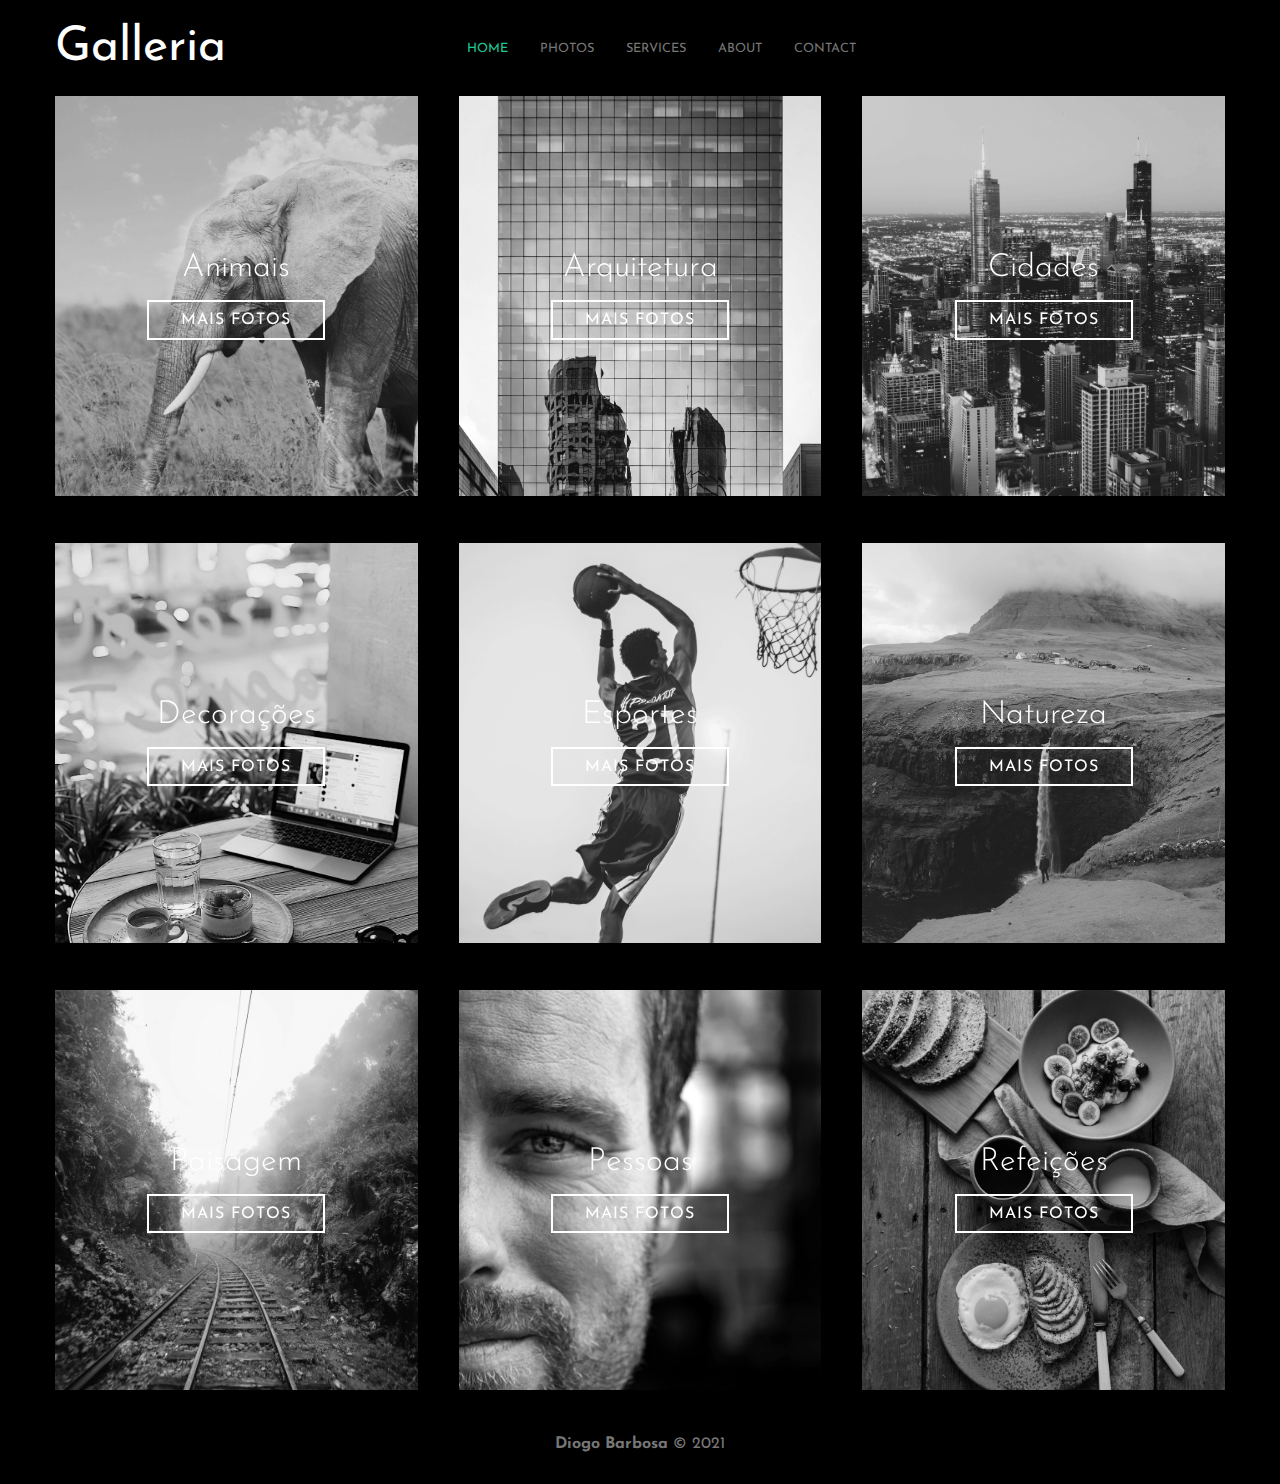
<file: index.html>
<!DOCTYPE html>
<html lang="en">
<head>
    <meta charset="UTF-8">
    <meta http-equiv="X-UA-Compatible" content="IE=edge">
    <meta name="viewport" content="width=device-width, initial-scale=1.0">
    <title>Galleria</title>
    <!-- Google Fonts -->
    <link rel="preconnect" href="https://fonts.gstatic.com">
    <link href="https://fonts.googleapis.com/css2?family=Josefin+Sans:ital,wght@0,100;0,200;0,300;0,400;0,500;0,600;0,700;1,100;1,200;1,300;1,400;1,500;1,600;1,700&display=swap" rel="stylesheet">
    <!-- Font Awesome -->
    <link rel="stylesheet" href="https://cdnjs.cloudflare.com/ajax/libs/font-awesome/5.15.3/css/all.min.css" integrity="sha512-iBBXm8fW90+nuLcSKlbmrPcLa0OT92xO1BIsZ+ywDWZCvqsWgccV3gFoRBv0z+8dLJgyAHIhR35VZc2oM/gI1w==" crossorigin="anonymous" />    
    <!-- Estilos da Aplicação -->
    <link rel="stylesheet" href="css/styles.css">
</head>
<body>
    <header class="header">
    <a href="" class="header-brand">Galleria</a>
    <nav class="header-navbar">
        <ul>
            <li>
                <a href="#" class="active">Home</a>

            </li>
            <li>
                <a href="#" >Photos</a>
            </li>
            <li>
                <a href="#" >Services</a>
            </li>
            <li>
                <a href="#" >About</a>
            </li>
            <li>
                <a href="#" >Contact</a>
            </li>
        </ul>
    </nav>
    <div class="header-social-media">
        <ul>
            <li>
                <a href="#">
                    <i class="fab fa-facebook-f"></i>
                </a>
            </li>            
            <li>
                <a href="#">
                    <i class="fab fa-twitter"></i>
                </a>
            </li>           
            <li>
                <a href="#">
                    <i class="fab fa-instagram"></i>
                </a>
            </li>            
            <li>
                <a href="#">
                    <i class="fab fa-youtube"></i>
                </a>
            </li>           
        </ul>
    </div>
    </header>
    <main>
        <div class="gallery">
            <div class="gallery-card" id="card-1">
                <h2 class="gallery-card-title">Animais</h2>
                <a href="" class="gallery-card-btn">Mais fotos</a>
            </div>
            <div class="gallery-card" id="card-2">
                <h2 class="gallery-card-title">Arquitetura</h2>
                <a href="" class="gallery-card-btn">Mais fotos</a>
            </div>
            <div class="gallery-card" id="card-3">
                <h2 class="gallery-card-title">Cidades</h2>
                <a href="" class="gallery-card-btn">Mais fotos</a>
            </div>
            <div class="gallery-card" id="card-4">
                <h2 class="gallery-card-title">Decorações</h2>
                <a href="" class="gallery-card-btn">Mais fotos</a>
            </div>
            <div class="gallery-card" id="card-5">
                <h2 class="gallery-card-title">Esportes</h2>
                <a href="" class="gallery-card-btn">Mais fotos</a>
            </div>
            <div class="gallery-card" id="card-6">
                <h2 class="gallery-card-title">Natureza</h2>
                <a href="" class="gallery-card-btn">Mais fotos</a>
            </div>
            <div class="gallery-card" id="card-7">
                <h2 class="gallery-card-title">Paisagem</h2>
                <a href="" class="gallery-card-btn">Mais fotos</a>
            </div>
            <div class="gallery-card" id="card-8">
                <h2 class="gallery-card-title">Pessoas</h2>
                <a href="" class="gallery-card-btn">Mais fotos</a>
            </div>
            <div class="gallery-card" id="card-9">
                <h2 class="gallery-card-title">Refeições</h2>
                <a href="" class="gallery-card-btn">Mais fotos</a>
            </div>
        </div>
    </main>
    <footer>
        <p><span><a target="_blank" href="https://github.com/DGOBARBOSA" >Diogo Barbosa</a></span> &copy; 2021</p>
    </footer>
</body>
</html>
</file>
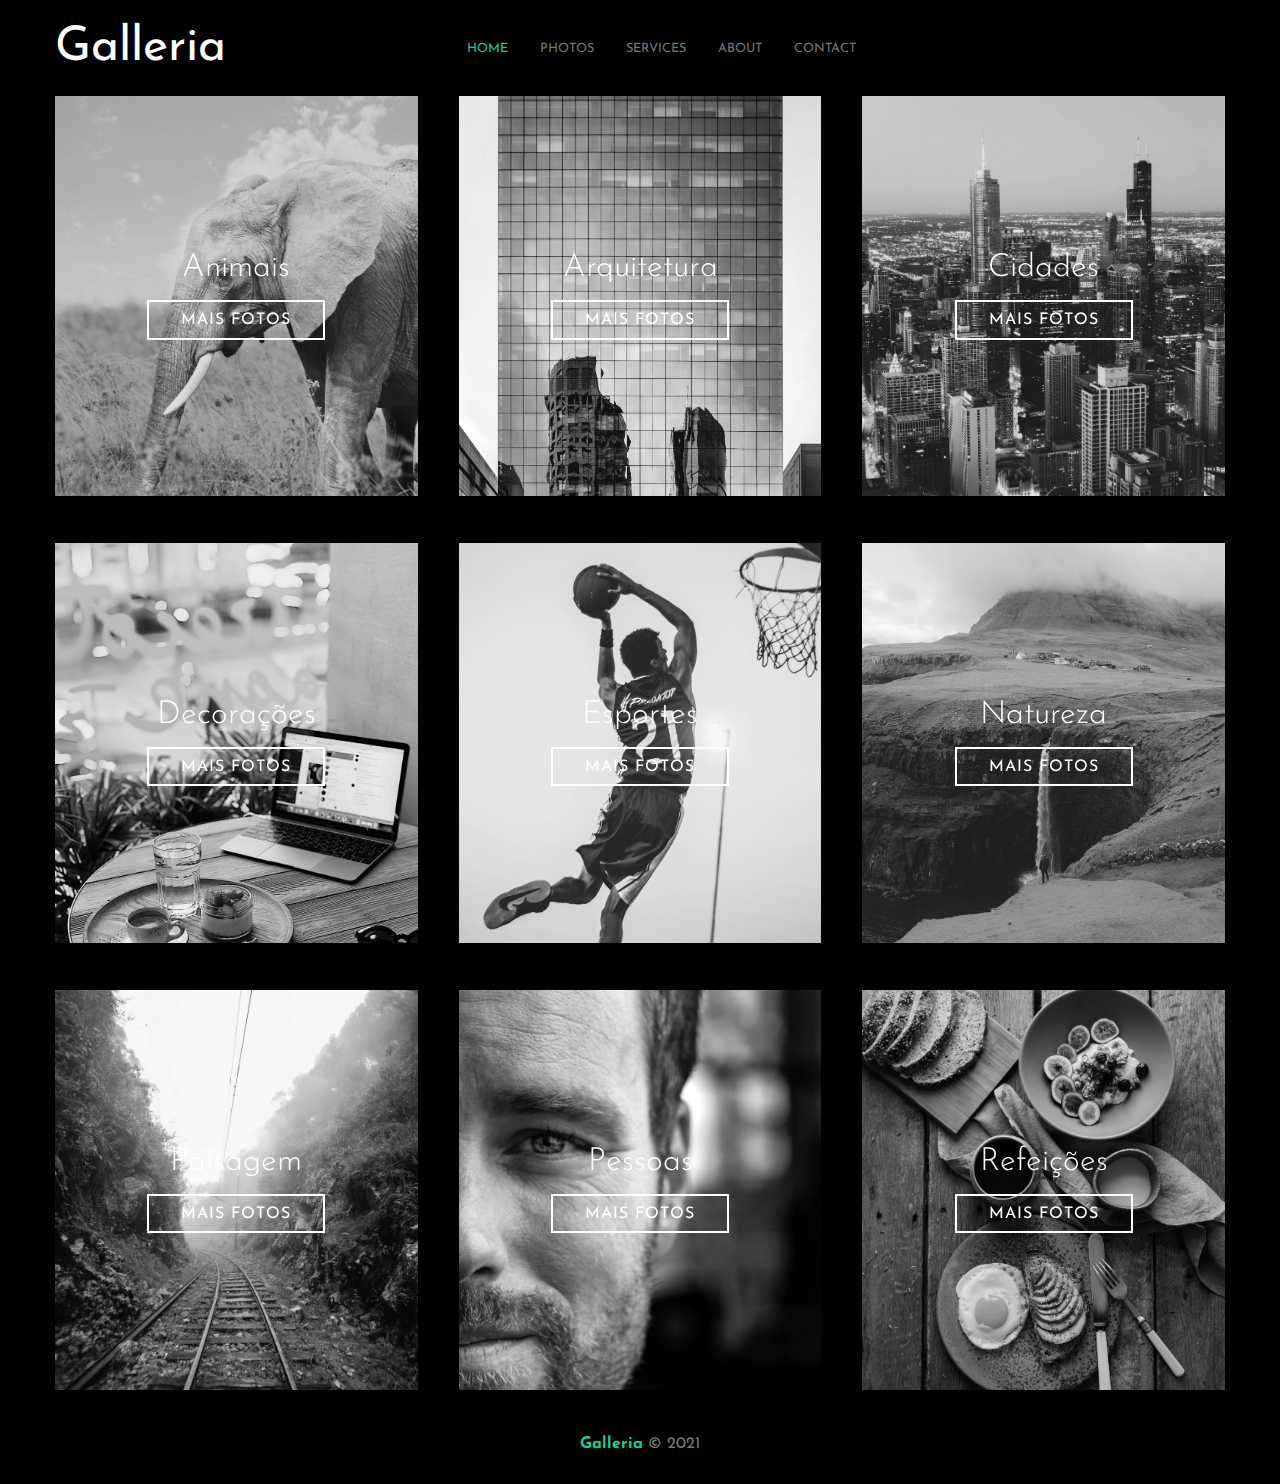
<file: public/index.html>
<!DOCTYPE html>
<html lang="en">
<head>
    <meta charset="UTF-8">
    <meta http-equiv="X-UA-Compatible" content="IE=edge">
    <meta name="viewport" content="width=device-width, initial-scale=1.0">
    <title>Galleria</title>
    <!-- Google Fonts -->
    <link rel="preconnect" href="https://fonts.gstatic.com">
    <link href="https://fonts.googleapis.com/css2?family=Josefin+Sans:ital,wght@0,100;0,200;0,300;0,400;0,500;0,600;0,700;1,100;1,200;1,300;1,400;1,500;1,600;1,700&display=swap" rel="stylesheet">
    <!-- Font Awesome -->
    <link rel="stylesheet" href="https://cdnjs.cloudflare.com/ajax/libs/font-awesome/5.15.3/css/all.min.css" integrity="sha512-iBBXm8fW90+nuLcSKlbmrPcLa0OT92xO1BIsZ+ywDWZCvqsWgccV3gFoRBv0z+8dLJgyAHIhR35VZc2oM/gI1w==" crossorigin="anonymous" />    
    <!-- Estilos da Aplicação -->
    <link rel="stylesheet" href="css/styles.css">
</head>
<body>
    <header class="header">
    <a href="" class="header-brand">Galleria</a>
    <nav class="header-navbar">
        <ul>
            <li>
                <a href="#" class="active">Home</a>

            </li>
            <li>
                <a href="#" >Photos</a>
            </li>
            <li>
                <a href="#" >Services</a>
            </li>
            <li>
                <a href="#" >About</a>
            </li>
            <li>
                <a href="#" >Contact</a>
            </li>
        </ul>
    </nav>
    <div class="header-social-media">
        <ul>
            <li>
                <a href="#">
                    <i class="fab fa-facebook-f"></i>
                </a>
            </li>            
            <li>
                <a href="#">
                    <i class="fab fa-twitter"></i>
                </a>
            </li>           
            <li>
                <a href="#">
                    <i class="fab fa-instagram"></i>
                </a>
            </li>            
            <li>
                <a href="#">
                    <i class="fab fa-youtube"></i>
                </a>
            </li>           
        </ul>
    </div>
    </header>
    <main>
        <div class="gallery">
            <div class="gallery-card" id="card-1">
                <h2 class="gallery-card-title">Animais</h2>
                <a href="" class="gallery-card-btn">Mais fotos</a>
            </div>
            <div class="gallery-card" id="card-2">
                <h2 class="gallery-card-title">Arquitetura</h2>
                <a href="" class="gallery-card-btn">Mais fotos</a>
            </div>
            <div class="gallery-card" id="card-3">
                <h2 class="gallery-card-title">Cidades</h2>
                <a href="" class="gallery-card-btn">Mais fotos</a>
            </div>
            <div class="gallery-card" id="card-4">
                <h2 class="gallery-card-title">Decorações</h2>
                <a href="" class="gallery-card-btn">Mais fotos</a>
            </div>
            <div class="gallery-card" id="card-5">
                <h2 class="gallery-card-title">Esportes</h2>
                <a href="" class="gallery-card-btn">Mais fotos</a>
            </div>
            <div class="gallery-card" id="card-6">
                <h2 class="gallery-card-title">Natureza</h2>
                <a href="" class="gallery-card-btn">Mais fotos</a>
            </div>
            <div class="gallery-card" id="card-7">
                <h2 class="gallery-card-title">Paisagem</h2>
                <a href="" class="gallery-card-btn">Mais fotos</a>
            </div>
            <div class="gallery-card" id="card-8">
                <h2 class="gallery-card-title">Pessoas</h2>
                <a href="" class="gallery-card-btn">Mais fotos</a>
            </div>
            <div class="gallery-card" id="card-9">
                <h2 class="gallery-card-title">Refeições</h2>
                <a href="" class="gallery-card-btn">Mais fotos</a>
            </div>
        </div>
    </main>
    <footer>
        <p><span>Galleria</span> &copy; 2021</p>
    </footer>
</body>
</html>
</file>
<file: css/styles.css>
* {
  font-family: "Josefin Sans";
  padding: 0;
  margin: 0;
  box-sizing: border-box;
}

body {
  background-color: #000;
  color: #777;
}
body a {
  color: #777;
  text-decoration: none;
  transition: 0.4s;
}
body ul {
  list-style: none;
}

.header {
  display: flex;
  justify-content: space-between;
  max-width: 1170px;
  padding: 1.5rem 0;
  margin: 0 auto;
}
@media (max-width: 425px) {
  .header {
    padding: 1.1rem;
  }
}
.header-brand {
  color: #fff;
  font-size: 3rem;
}
.header-navbar ul {
  height: 100%;
  display: flex;
  align-items: center;
  justify-content: center;
}
@media (max-width: 425px) {
  .header-navbar ul {
    display: none;
  }
}
.header-navbar ul li {
  margin: 0 1rem;
  text-transform: uppercase;
  font-size: 0.8rem;
}
.header-navbar ul li .active {
  color: #20C997;
}
.header-navbar ul li a:hover {
  color: #20C997;
}
.header-social-media ul {
  display: flex;
  align-items: center;
  justify-content: center;
  height: 100%;
}
@media (max-width: 425px) {
  .header-social-media ul {
    display: none;
  }
}
.header-social-media ul li {
  margin: 0 1rem;
}
.header-social-media ul li a:hover {
  color: #fff;
}

.gallery {
  display: flex;
  align-items: center;
  justify-content: center;
  max-width: 1170px;
  padding: 1.5rem 0;
  margin: 0 auto;
  flex-wrap: wrap;
  justify-content: space-between;
  padding: 0;
}
@media (max-width: 425px) {
  .gallery {
    flex-direction: column;
  }
}
.gallery-card {
  width: 31%;
  height: 400px;
  margin-bottom: 4%;
  display: flex;
  align-items: center;
  justify-content: center;
  flex-direction: column;
  color: #fff;
}
@media (max-width: 425px) {
  .gallery-card {
    width: 90%;
    margin-bottom: 6%;
  }
}
.gallery-card-title {
  font-size: 2rem;
  font-weight: 300;
  margin-bottom: 1rem;
}
.gallery-card-btn {
  padding: 0.6rem 2rem;
  border: 2px solid #fff;
  color: #fff;
  font-weight: 400;
  text-transform: uppercase;
  letter-spacing: 1px;
}
.gallery-card-btn:hover {
  background-color: #fff;
  color: #000;
}
.gallery #card-1 {
  background-image: url("../img/animais.jpg");
  background-size: 100%;
  background-position: center;
  background-repeat: no-repeat;
  transition: 0.6s;
  filter: grayscale(100%);
}
.gallery #card-1:hover {
  background-size: 110%;
  filter: grayscale(0%);
  background-image: linear-gradient(rgba(0, 0, 0, 0.5), rgba(0, 0, 0, 0.5)), url("../img/animais.jpg");
}
.gallery #card-2 {
  background-image: url("../img/arquitetura.jpg");
  background-size: 100%;
  background-position: center;
  background-repeat: no-repeat;
  transition: 0.6s;
  filter: grayscale(100%);
}
.gallery #card-2:hover {
  background-size: 110%;
  filter: grayscale(0%);
  background-image: linear-gradient(rgba(0, 0, 0, 0.5), rgba(0, 0, 0, 0.5)), url("../img/arquitetura.jpg");
}
.gallery #card-3 {
  background-image: url("../img/cidade.jpg");
  background-size: 100%;
  background-position: center;
  background-repeat: no-repeat;
  transition: 0.6s;
  filter: grayscale(100%);
}
.gallery #card-3:hover {
  background-size: 110%;
  filter: grayscale(0%);
  background-image: linear-gradient(rgba(0, 0, 0, 0.5), rgba(0, 0, 0, 0.5)), url("../img/cidade.jpg");
}
.gallery #card-4 {
  background-image: url("../img/decoracao.jpg");
  background-size: 100%;
  background-position: center;
  background-repeat: no-repeat;
  transition: 0.6s;
  filter: grayscale(100%);
}
.gallery #card-4:hover {
  background-size: 110%;
  filter: grayscale(0%);
  background-image: linear-gradient(rgba(0, 0, 0, 0.5), rgba(0, 0, 0, 0.5)), url("../img/decoracao.jpg");
}
.gallery #card-5 {
  background-image: url("../img/esportes.jpg");
  background-size: 100%;
  background-position: center;
  background-repeat: no-repeat;
  transition: 0.6s;
  filter: grayscale(100%);
}
.gallery #card-5:hover {
  background-size: 110%;
  filter: grayscale(0%);
  background-image: linear-gradient(rgba(0, 0, 0, 0.5), rgba(0, 0, 0, 0.5)), url("../img/esportes.jpg");
}
.gallery #card-6 {
  background-image: url("../img/natureza.jpg");
  background-size: 100%;
  background-position: center;
  background-repeat: no-repeat;
  transition: 0.6s;
  filter: grayscale(100%);
}
.gallery #card-6:hover {
  background-size: 110%;
  filter: grayscale(0%);
  background-image: linear-gradient(rgba(0, 0, 0, 0.5), rgba(0, 0, 0, 0.5)), url("../img/natureza.jpg");
}
.gallery #card-7 {
  background-image: url("../img/paisagem.jpg");
  background-size: 100%;
  background-position: center;
  background-repeat: no-repeat;
  transition: 0.6s;
  filter: grayscale(100%);
}
.gallery #card-7:hover {
  background-size: 110%;
  filter: grayscale(0%);
  background-image: linear-gradient(rgba(0, 0, 0, 0.5), rgba(0, 0, 0, 0.5)), url("../img/paisagem.jpg");
}
.gallery #card-8 {
  background-image: url("../img/pessoas.jpg");
  background-size: 100%;
  background-position: center;
  background-repeat: no-repeat;
  transition: 0.6s;
  filter: grayscale(100%);
}
.gallery #card-8:hover {
  background-size: 110%;
  filter: grayscale(0%);
  background-image: linear-gradient(rgba(0, 0, 0, 0.5), rgba(0, 0, 0, 0.5)), url("../img/pessoas.jpg");
}
.gallery #card-9 {
  background-image: url("../img/refeicoes.jpg");
  background-size: 100%;
  background-position: center;
  background-repeat: no-repeat;
  transition: 0.6s;
  filter: grayscale(100%);
}
.gallery #card-9:hover {
  background-size: 110%;
  filter: grayscale(0%);
  background-image: linear-gradient(rgba(0, 0, 0, 0.5), rgba(0, 0, 0, 0.5)), url("../img/refeicoes.jpg");
}

footer {
  text-align: center;
  padding-bottom: 2rem;
}
footer span {
  font-weight: bold;
  color: #20C997;
}

/*# sourceMappingURL=styles.css.map */
</file>
<file: public/css/styles.css>
* {
  font-family: "Josefin Sans";
  padding: 0;
  margin: 0;
  box-sizing: border-box;
}

body {
  background-color: #000;
  color: #777;
}
body a {
  color: #777;
  text-decoration: none;
  transition: 0.4s;
}
body ul {
  list-style: none;
}

.header {
  display: flex;
  justify-content: space-between;
  max-width: 1170px;
  padding: 1.5rem 0;
  margin: 0 auto;
}
@media (max-width: 425px) {
  .header {
    padding: 1.1rem;
  }
}
.header-brand {
  color: #fff;
  font-size: 3rem;
}
.header-navbar ul {
  height: 100%;
  display: flex;
  align-items: center;
  justify-content: center;
}
@media (max-width: 425px) {
  .header-navbar ul {
    display: none;
  }
}
.header-navbar ul li {
  margin: 0 1rem;
  text-transform: uppercase;
  font-size: 0.8rem;
}
.header-navbar ul li .active {
  color: #20C997;
}
.header-navbar ul li a:hover {
  color: #20C997;
}
.header-social-media ul {
  display: flex;
  align-items: center;
  justify-content: center;
  height: 100%;
}
@media (max-width: 425px) {
  .header-social-media ul {
    display: none;
  }
}
.header-social-media ul li {
  margin: 0 1rem;
}
.header-social-media ul li a:hover {
  color: #fff;
}

.gallery {
  display: flex;
  align-items: center;
  justify-content: center;
  max-width: 1170px;
  padding: 1.5rem 0;
  margin: 0 auto;
  flex-wrap: wrap;
  justify-content: space-between;
  padding: 0;
}
@media (max-width: 425px) {
  .gallery {
    flex-direction: column;
  }
}
.gallery-card {
  width: 31%;
  height: 400px;
  margin-bottom: 4%;
  display: flex;
  align-items: center;
  justify-content: center;
  flex-direction: column;
  color: #fff;
}
@media (max-width: 425px) {
  .gallery-card {
    width: 90%;
    margin-bottom: 6%;
  }
}
.gallery-card-title {
  font-size: 2rem;
  font-weight: 300;
  margin-bottom: 1rem;
}
.gallery-card-btn {
  padding: 0.6rem 2rem;
  border: 2px solid #fff;
  color: #fff;
  font-weight: 400;
  text-transform: uppercase;
  letter-spacing: 1px;
}
.gallery-card-btn:hover {
  background-color: #fff;
  color: #000;
}
.gallery #card-1 {
  background-image: url("../img/animais.jpg");
  background-size: 100%;
  background-position: center;
  background-repeat: no-repeat;
  transition: 0.6s;
  filter: grayscale(100%);
}
.gallery #card-1:hover {
  background-size: 110%;
  filter: grayscale(0%);
  background-image: linear-gradient(rgba(0, 0, 0, 0.5), rgba(0, 0, 0, 0.5)), url("../img/animais.jpg");
}
.gallery #card-2 {
  background-image: url("../img/arquitetura.jpg");
  background-size: 100%;
  background-position: center;
  background-repeat: no-repeat;
  transition: 0.6s;
  filter: grayscale(100%);
}
.gallery #card-2:hover {
  background-size: 110%;
  filter: grayscale(0%);
  background-image: linear-gradient(rgba(0, 0, 0, 0.5), rgba(0, 0, 0, 0.5)), url("../img/arquitetura.jpg");
}
.gallery #card-3 {
  background-image: url("../img/cidade.jpg");
  background-size: 100%;
  background-position: center;
  background-repeat: no-repeat;
  transition: 0.6s;
  filter: grayscale(100%);
}
.gallery #card-3:hover {
  background-size: 110%;
  filter: grayscale(0%);
  background-image: linear-gradient(rgba(0, 0, 0, 0.5), rgba(0, 0, 0, 0.5)), url("../img/cidade.jpg");
}
.gallery #card-4 {
  background-image: url("../img/decoracao.jpg");
  background-size: 100%;
  background-position: center;
  background-repeat: no-repeat;
  transition: 0.6s;
  filter: grayscale(100%);
}
.gallery #card-4:hover {
  background-size: 110%;
  filter: grayscale(0%);
  background-image: linear-gradient(rgba(0, 0, 0, 0.5), rgba(0, 0, 0, 0.5)), url("../img/decoracao.jpg");
}
.gallery #card-5 {
  background-image: url("../img/esportes.jpg");
  background-size: 100%;
  background-position: center;
  background-repeat: no-repeat;
  transition: 0.6s;
  filter: grayscale(100%);
}
.gallery #card-5:hover {
  background-size: 110%;
  filter: grayscale(0%);
  background-image: linear-gradient(rgba(0, 0, 0, 0.5), rgba(0, 0, 0, 0.5)), url("../img/esportes.jpg");
}
.gallery #card-6 {
  background-image: url("../img/natureza.jpg");
  background-size: 100%;
  background-position: center;
  background-repeat: no-repeat;
  transition: 0.6s;
  filter: grayscale(100%);
}
.gallery #card-6:hover {
  background-size: 110%;
  filter: grayscale(0%);
  background-image: linear-gradient(rgba(0, 0, 0, 0.5), rgba(0, 0, 0, 0.5)), url("../img/natureza.jpg");
}
.gallery #card-7 {
  background-image: url("../img/paisagem.jpg");
  background-size: 100%;
  background-position: center;
  background-repeat: no-repeat;
  transition: 0.6s;
  filter: grayscale(100%);
}
.gallery #card-7:hover {
  background-size: 110%;
  filter: grayscale(0%);
  background-image: linear-gradient(rgba(0, 0, 0, 0.5), rgba(0, 0, 0, 0.5)), url("../img/paisagem.jpg");
}
.gallery #card-8 {
  background-image: url("../img/pessoas.jpg");
  background-size: 100%;
  background-position: center;
  background-repeat: no-repeat;
  transition: 0.6s;
  filter: grayscale(100%);
}
.gallery #card-8:hover {
  background-size: 110%;
  filter: grayscale(0%);
  background-image: linear-gradient(rgba(0, 0, 0, 0.5), rgba(0, 0, 0, 0.5)), url("../img/pessoas.jpg");
}
.gallery #card-9 {
  background-image: url("../img/refeicoes.jpg");
  background-size: 100%;
  background-position: center;
  background-repeat: no-repeat;
  transition: 0.6s;
  filter: grayscale(100%);
}
.gallery #card-9:hover {
  background-size: 110%;
  filter: grayscale(0%);
  background-image: linear-gradient(rgba(0, 0, 0, 0.5), rgba(0, 0, 0, 0.5)), url("../img/refeicoes.jpg");
}

footer {
  text-align: center;
  padding-bottom: 2rem;
}
footer span {
  font-weight: bold;
  color: #20C997;
}

/*# sourceMappingURL=styles.css.map */
</file>
